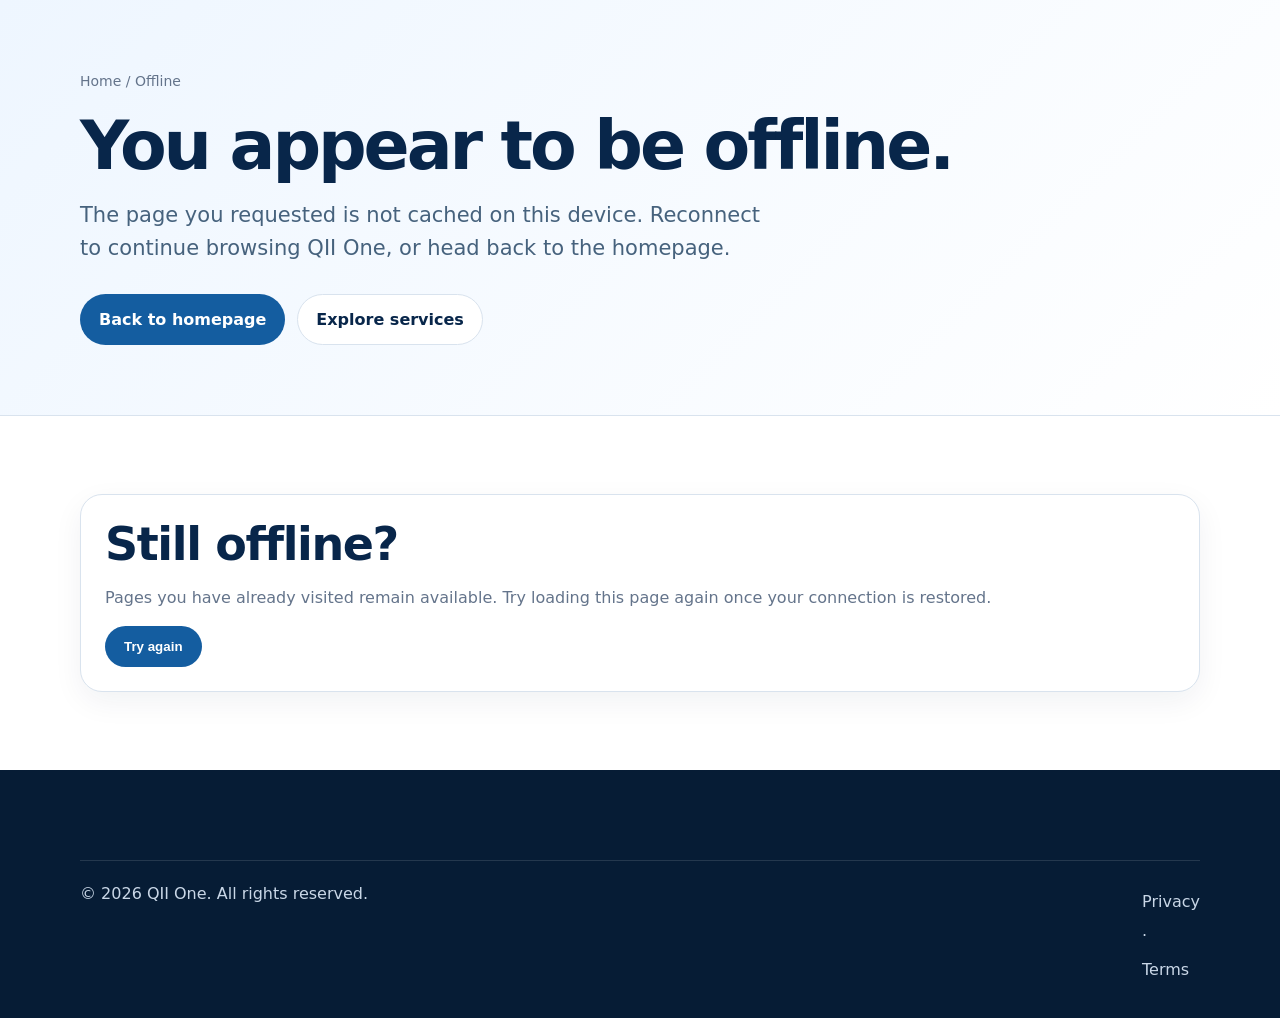
<file: offline.html>
<!doctype html><html lang="en"><head><meta charset="utf-8"><meta name="viewport" content="width=device-width, initial-scale=1"><title>Offline | QII One</title><meta name="description" content="You are offline. This QII One page will be available again once you reconnect."><link rel="icon" href="favicon-48.png" sizes="48x48"><link rel="stylesheet" href="styles.css"><meta name="theme-color" content="#08264a"><link rel="manifest" href="manifest.webmanifest"><link rel="icon" type="image/png" sizes="48x48" href="favicon-48.png"><link rel="apple-touch-icon" href="apple-touch-icon.png"><meta name="apple-mobile-web-app-capable" content="yes"><meta name="apple-mobile-web-app-title" content="QII One"><meta name="mobile-web-app-capable" content="yes"></head><body><main id="main"><section class="page-hero"><div class="container"><nav class="breadcrumbs"><a href="index.html">Home</a> / Offline</nav><h1>You appear to be offline.</h1><p class="lead">The page you requested is not cached on this device. Reconnect to continue browsing QII One, or head back to the homepage.</p><div class="hero-actions"><a class="btn btn-primary" href="index.html">Back to homepage</a><a class="btn btn-secondary" href="services.html">Explore services</a></div></div></section><section class="section"><div class="container"><div class="card"><h2>Still offline?</h2><p class="muted">Pages you have already visited remain available. Try loading this page again once your connection is restored.</p><button class="btn btn-primary" data-retry type="button">Try again</button></div></div></section></main><footer class="footer"><div class="container footer-bottom"><span>&copy; 2026 QII One. All rights reserved.</span><span><a href="privacy.html">Privacy</a> &middot; <a href="terms.html">Terms</a></span></div></footer><script>document.querySelector('[data-retry]').addEventListener('click', function () { location.reload(); });</script></body></html>
</file>
<file: styles.css>
:root {
  --navy: #08264a;
  --blue: #145da0;
  --blue-2: #0b7bd3;
  --green: #1f9d55;
  --orange: #f59e0b;
  --ink: #17324d;
  --muted: #64748b;
  --line: #d9e3ee;
  --bg: #f6f9fc;
  --white: #ffffff;
  --shadow: 0 22px 55px rgba(8, 38, 74, 0.12);
  --radius: 22px;
}

* { box-sizing: border-box; }
html { scroll-behavior: smooth; }
body {
  margin: 0;
  font-family: Inter, ui-sans-serif, system-ui, -apple-system, BlinkMacSystemFont, "Segoe UI", sans-serif;
  color: var(--ink);
  background: var(--white);
  line-height: 1.6;
}
a { color: inherit; text-decoration: none; }
img { max-width: 100%; display: block; }
.container { width: min(1120px, calc(100% - 32px)); margin: 0 auto; }
.skip-link { position: absolute; left: -999px; top: 8px; background: var(--navy); color: white; padding: 8px 12px; z-index: 1000; }
.skip-link:focus { left: 8px; }

.site-header { position: sticky; top: 0; z-index: 50; background: rgba(255,255,255,.92); backdrop-filter: blur(14px); border-bottom: 1px solid rgba(217,227,238,.8); }
.nav { display: flex; align-items: center; justify-content: space-between; min-height: 74px; gap: 18px; }
.brand { display: inline-flex; align-items: center; gap: 12px; font-weight: 900; color: var(--navy); }
.brand img { width: 154px; height: 52px; object-fit: contain; object-position: left center; }
.brand-fallback { display: grid; place-items: center; width: 44px; height: 44px; border-radius: 14px; color: white; background: linear-gradient(135deg, var(--navy), var(--blue)); font-size: 13px; letter-spacing: .04em; }
.brand-text span { display: block; font-size: 12px; font-weight: 600; color: var(--muted); margin-top: -4px; }
.nav-links { display: flex; align-items: center; gap: 20px; font-size: 15px; font-weight: 700; }
.nav-links a { color: #294966; }
.nav-links a:hover, .nav-links a[aria-current="page"] { color: var(--blue); }
.nav-actions { display: flex; align-items: center; gap: 10px; }
.lang-select { border: 1px solid var(--line); border-radius: 999px; padding: 9px 10px; background: white; color: var(--navy); font-weight: 700; }
.menu-toggle { display: none; border: 0; background: var(--navy); color: white; border-radius: 12px; padding: 10px 12px; font-weight: 800; }

.btn { display: inline-flex; align-items: center; justify-content: center; gap: 8px; padding: 12px 18px; border-radius: 999px; border: 1px solid transparent; font-weight: 800; cursor: pointer; transition: transform .2s ease, box-shadow .2s ease, background .2s ease; }
.btn:hover { transform: translateY(-2px); box-shadow: var(--shadow); }
.btn-primary { background: var(--blue); color: white; }
.btn-secondary { background: white; color: var(--navy); border-color: var(--line); }
.btn-accent { background: var(--green); color: white; }

.hero { position: relative; overflow: hidden; padding: 82px 0 64px; background: radial-gradient(circle at 85% 10%, rgba(31,157,85,.16), transparent 30%), linear-gradient(135deg, #eef6ff 0%, #ffffff 55%, #f3faf6 100%); }
.hero-grid { display: grid; grid-template-columns: 1.08fr .92fr; gap: 38px; align-items: center; }
.eyebrow { display: inline-flex; align-items: center; gap: 8px; color: var(--blue); background: #eaf4ff; border: 1px solid #cfe8ff; border-radius: 999px; padding: 7px 12px; font-weight: 900; font-size: 13px; text-transform: uppercase; letter-spacing: .06em; }
h1, h2, h3 { color: var(--navy); line-height: 1.12; margin: 0 0 14px; }
h1 { font-size: clamp(40px, 6vw, 68px); letter-spacing: -.045em; }
h2 { font-size: clamp(30px, 4vw, 46px); letter-spacing: -.03em; }
h3 { font-size: 22px; }
p { margin: 0 0 16px; }
.lead { color: #46627d; font-size: clamp(18px, 2.2vw, 21px); max-width: 700px; }
.hero-actions { display: flex; flex-wrap: wrap; gap: 12px; margin-top: 28px; }
.hero-card { background: rgba(255,255,255,.88); border: 1px solid var(--line); border-radius: 30px; padding: 24px; box-shadow: var(--shadow); }
.dashboard-preview { min-height: 360px; border-radius: 24px; background: linear-gradient(160deg, var(--navy), #0d4f8b); padding: 22px; color: white; position: relative; overflow: hidden; }
.dashboard-preview:after { content: ""; position: absolute; inset: auto -40px -70px auto; width: 190px; height: 190px; background: rgba(31,157,85,.35); border-radius: 50%; }
.stat-row { display: grid; grid-template-columns: repeat(3, 1fr); gap: 12px; margin-top: 22px; }
.stat { background: rgba(255,255,255,.1); border: 1px solid rgba(255,255,255,.2); border-radius: 18px; padding: 14px; }
.stat strong { display:block; font-size: 24px; }
.chart-bars { display: flex; align-items: end; gap: 10px; min-height: 150px; margin-top: 24px; }
.chart-bars span { flex: 1; border-radius: 12px 12px 0 0; background: linear-gradient(180deg, #9fe7bf, #1f9d55); min-height: 38px; }

.section { padding: 78px 0; }
.section-alt { background: var(--bg); }
.section-head { display: flex; justify-content: space-between; gap: 24px; align-items: end; margin-bottom: 32px; }
.section-head p { max-width: 660px; color: var(--muted); }
.grid { display: grid; gap: 22px; }
.grid-2 { grid-template-columns: repeat(2, 1fr); }
.grid-3 { grid-template-columns: repeat(3, 1fr); }
.grid-4 { grid-template-columns: repeat(4, 1fr); }
.card { background: white; border: 1px solid var(--line); border-radius: var(--radius); padding: 24px; box-shadow: 0 10px 30px rgba(8,38,74,.06); transition: transform .2s ease, box-shadow .2s ease; }
.card:hover { transform: translateY(-4px); box-shadow: var(--shadow); }
.icon { width: 48px; height: 48px; display: grid; place-items: center; border-radius: 16px; background: #eaf4ff; color: var(--blue); font-size: 24px; margin-bottom: 16px; }
.tag { display: inline-block; padding: 5px 10px; border-radius: 999px; background: #eef6ff; color: var(--blue); font-size: 12px; font-weight: 900; margin: 0 8px 8px 0; }
.project-card { overflow: hidden; padding: 0; }
.project-visual { min-height: 150px; background: linear-gradient(135deg, var(--navy), var(--blue)); position: relative; }
.project-visual.map { background: radial-gradient(circle at 35% 40%, rgba(31,157,85,.9), transparent 16%), linear-gradient(135deg, #0f315b, #1670b9); }
.project-visual.report { background: linear-gradient(135deg, #113a65, #f7fbff); }
.project-body { padding: 24px; }
.muted { color: var(--muted); }
.cta-band { background: linear-gradient(135deg, var(--navy), var(--blue)); color: white; border-radius: 30px; padding: 38px; display: flex; justify-content: space-between; gap: 24px; align-items: center; }
.cta-band h2, .cta-band p { color: white; }
.workflow { counter-reset: step; }
.workflow .card { position: relative; }
.workflow .card:before { counter-increment: step; content: counter(step); position: absolute; top: 18px; right: 18px; width: 32px; height: 32px; display: grid; place-items: center; background: var(--green); color: white; border-radius: 50%; font-weight: 900; }

.page-hero { padding: 70px 0; background: linear-gradient(135deg, #eef6ff, #ffffff); border-bottom: 1px solid var(--line); }
.breadcrumbs { color: var(--muted); font-size: 14px; margin-bottom: 16px; }
.form { display: grid; gap: 16px; }
.field label { display: block; font-weight: 800; color: var(--navy); margin-bottom: 6px; }
.field input, .field select, .field textarea { width: 100%; border: 1px solid var(--line); border-radius: 14px; padding: 12px 14px; font: inherit; background: white; }
.field textarea { min-height: 140px; resize: vertical; }
.notice { padding: 14px 16px; border-radius: 16px; background: #fff8e6; border: 1px solid #fedc86; color: #7a4b00; }
.success { background: #eaf8ef; border-color: #b9e7ca; color: #17633a; }

.footer { background: #061c35; color: #c9d7e7; padding: 56px 0 28px; }
.footer h3, .footer strong { color: white; }
.footer-grid { display: grid; grid-template-columns: 1.4fr repeat(3, 1fr); gap: 28px; }
.footer a { display: block; color: #c9d7e7; margin: 8px 0; }
.footer-bottom { border-top: 1px solid rgba(255,255,255,.12); margin-top: 34px; padding-top: 20px; display:flex; justify-content:space-between; gap:16px; flex-wrap:wrap; }

[dir="rtl"] body { text-align: right; }
[dir="rtl"] .workflow .card:before { right: auto; left: 18px; }

.faq-list { display: grid; gap: 14px; }
.faq-item { background: white; border: 1px solid var(--line); border-radius: var(--radius); padding: 4px 22px; box-shadow: 0 10px 30px rgba(8,38,74,.06); transition: box-shadow .2s ease; }
.faq-item:hover { box-shadow: var(--shadow); }
.faq-item summary { list-style: none; cursor: pointer; display: flex; align-items: center; justify-content: space-between; gap: 18px; padding: 18px 0; font-weight: 800; color: var(--navy); font-size: 18px; }
.faq-item summary::-webkit-details-marker { display: none; }
.faq-item summary:after { content: "+"; flex: none; width: 32px; height: 32px; display: grid; place-items: center; border-radius: 50%; background: #eaf4ff; color: var(--blue); font-size: 20px; font-weight: 700; transition: transform .2s ease, background .2s ease; }
.faq-item[open] summary:after { content: "\2013"; background: var(--blue); color: white; }
.faq-item summary:focus-visible { outline: 3px solid var(--blue-2); outline-offset: 2px; border-radius: 12px; }
.faq-body { padding: 0 0 20px; color: var(--muted); max-width: 780px; }
.faq-body p:last-child { margin-bottom: 0; }
.faq-cta { margin-top: 26px; }

.install-banner { position: fixed; left: 16px; right: 16px; bottom: 16px; z-index: 200; margin: 0 auto; width: min(560px, calc(100% - 32px)); display: flex; align-items: center; gap: 16px; background: var(--navy); color: white; border: 1px solid rgba(255,255,255,.14); border-radius: 20px; padding: 14px 16px; box-shadow: 0 22px 55px rgba(8,38,74,.4); }
.install-banner img { width: 44px; height: 44px; border-radius: 12px; flex: none; }
.install-banner p { margin: 0; font-size: 14px; line-height: 1.4; }
.install-banner strong { display: block; font-size: 15px; }
.install-banner .btn { padding: 9px 14px; font-size: 14px; flex: none; }
.install-banner .install-dismiss { background: transparent; border: 1px solid rgba(255,255,255,.3); color: white; flex: none; }
.install-banner[hidden] { display: none; }

@media (max-width: 560px) {
  .faq-item { padding: 2px 16px; }
  .faq-item summary { font-size: 16px; }
  .install-banner { flex-wrap: wrap; }
  .install-banner .btn { flex: 1; }
}

@media (max-width: 920px) {
  .menu-toggle { display: inline-flex; }
  .nav-links { position: absolute; inset: 74px 16px auto 16px; display: none; flex-direction: column; align-items: stretch; background: white; border: 1px solid var(--line); border-radius: 20px; padding: 18px; box-shadow: var(--shadow); }
  .nav-links.open { display: flex; }
  .hero-grid, .grid-2, .grid-3, .grid-4, .footer-grid { grid-template-columns: 1fr; }
  .section-head, .cta-band { align-items: flex-start; flex-direction: column; }
}
@media (max-width: 560px) {
  .brand img { width: 118px; height: 42px; }
  .brand-text { font-size: 16px; }
  .brand-text span { display: none; }
  .nav-actions .btn { display: none; }
  .stat-row { grid-template-columns: 1fr; }
  .section { padding: 56px 0; }
  .cta-band { padding: 26px; }
}
</file>
